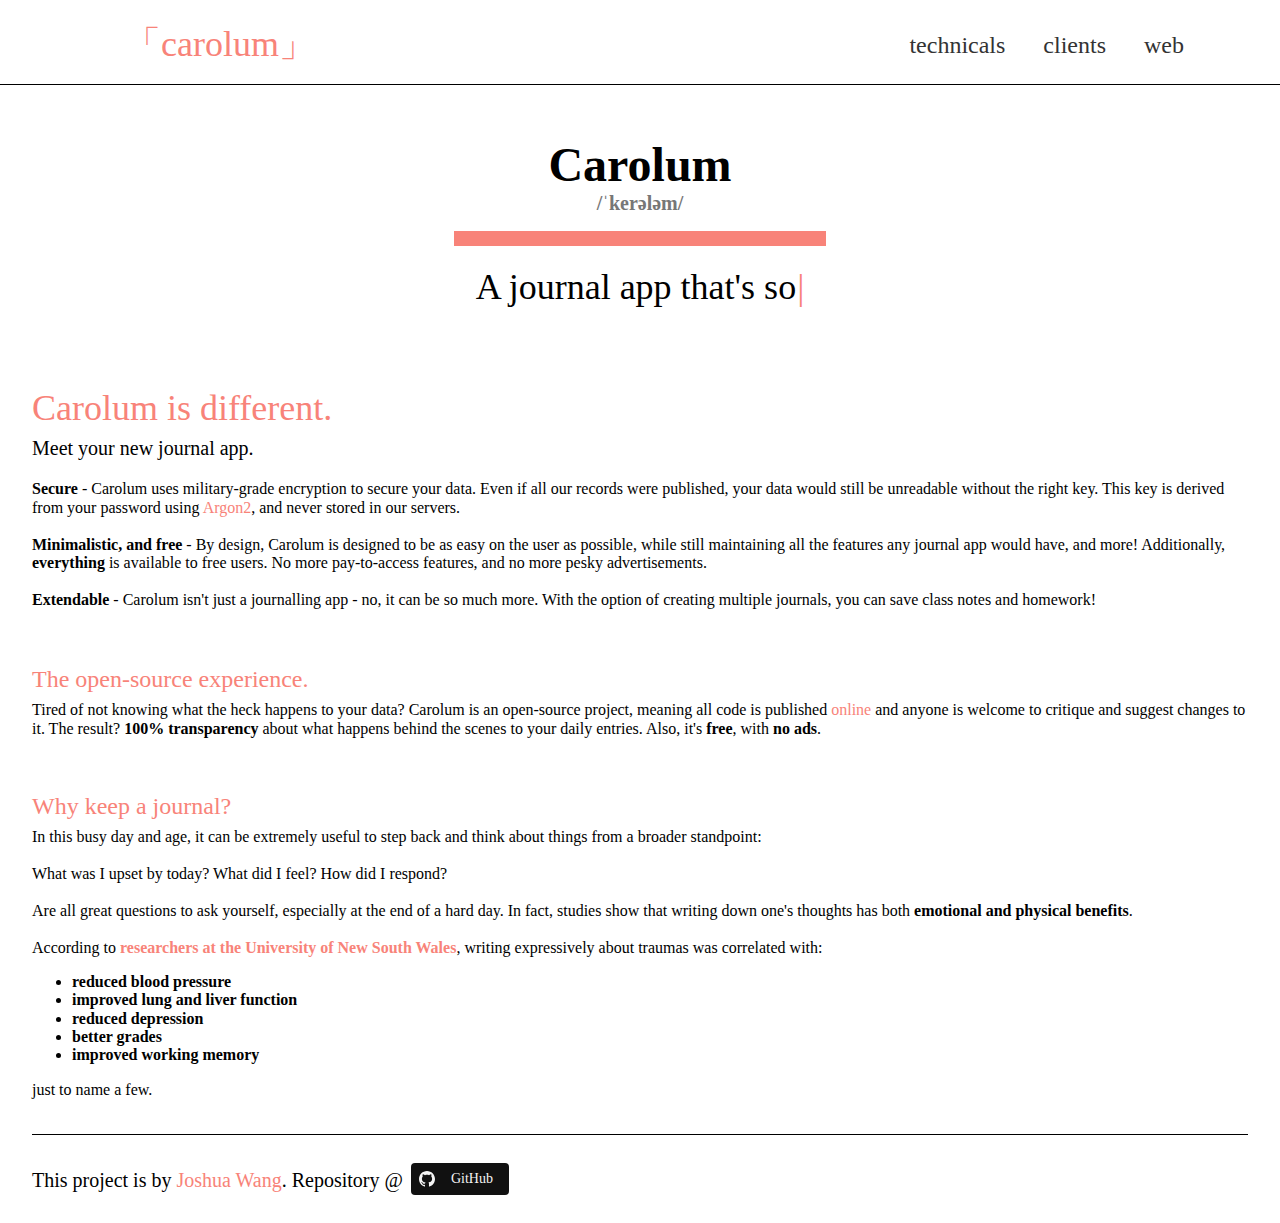
<file: index.html>
<!DOCTYPE html>
<html lang="en">
    <head>
        <meta name="viewport" content="width=device-width, initial-scale=1">
        
        <title>Carolum</title>
		
		<link rel="shortcut icon" href="/ico/128.ico" type="image/x-icon">
        
        <link rel="stylesheet" href="/css/tachyons.min.css">
        <link rel="stylesheet" href="/css/index.css">
        <link rel="stylesheet" href="/css/animate.min.css">
        
    </head>
    <body class="georgia">
        <header class="db w-100 mt2 mb0 ph3 pv3 bg-white f3 h3 bb dt">
            <nav class="db dt-l w-100 border-box ph5">
                <a class="db tc v-mid mid-gray link dim tc ora f2" href="/" id="carolum-carolum">
                    <span class="dib">&#12300;carolum&#12301;</span>
                </a>
                
                <div class="db dtc-l v-mid w-100 w-75-l tc tr-l mt2">
                    <a class="link dim dark-gray dib ph3 pv2" href="/technicals" id="carolum-tech">technicals</a>
                    <a class="link dim dark-gray dib ph3 pv2" href="/clients" id=carolum-int>clients</a>
                    <a class="link dim dark-gray dib ph3 pv2" href="https://web.carolum.xyz" target="_blank">web</a>
                </div>
            </nav>
        </header>
        
        <div class="tc w-100 relative bigboi">
            <h1 class="animated fadeIn f1 mb0">Carolum</h1>
            <h4 class="animated fadeIn f4 gray mt0 mb3">/ˈkerələm/</h4>
			<hr align="center"/>
            <h2 class="animated fadeIn f2 fw3 black mt2">A journal app that's <span id="carolum-desc"></span></h2>
        </div>
        
        <div class="fl mh4 bb">
            
            <div class="blurb">
                <h2 class="f2 fw3 ora mb1">Carolum is different.</h2>
				<p class="mt2 f4">Meet your new journal app.</p>
                <div class="fw5 mt2">
					<div class="desc mt2">
						<span><span class="b">Secure</span> - Carolum uses military-grade encryption to secure your data. Even if all our records were published, your data would still be unreadable without the right key. This key is derived from your password using <a class="link dim ora" href="https://github.com/P-H-C/phc-winner-argon2">Argon2</a>, and never stored in our servers.</span>
					</div>
					
					<br />
					
					
					<div class="desc">
						<span><span class="b">Minimalistic, and free</span> - By design, Carolum is designed to be as easy on the user as possible, while still maintaining all the features any journal app would have, and more! Additionally, <strong>everything</strong> is available to free users. No more pay-to-access features, and no more pesky advertisements.</span>
					</div>
					
					<br />
					
					<div class="desc">
						<span><span class="b">Extendable</span> - Carolum isn't just a journalling app - no, it can be so much more. With the option of creating multiple journals, you can save class notes and homework!</span>
					</div>
					
					<br />
				</div>
            </div>
            
			<br />
            
            <div class="blurb">
                <h2 class="f3 fw3 ora mb1">The open-source experience.</h2>
                <p class="fw5 mt2">Tired of not knowing what the heck happens to your data? Carolum is an open-source project, meaning all code is published <a class="link dim ora" href="https://github.com/carolum/carolum">online</a> and anyone is welcome to critique and suggest changes to it. The result? <strong>100% transparency</strong> about what happens behind the scenes to your daily entries. Also, it's <strong>free</strong>, with <strong>no ads</strong>.</p>
            </div>
            
            <br />
            
            <div class="blurb">
                <h2 class="f3 fw3 ora mb1">Why keep a journal?</h2>
                <p class="fw5 mt2">In this busy day and age, it can be extremely useful to step back and think about things from a broader standpoint:
                <br /><br />
                What was I upset by today? What did I feel? How did I respond?
                <br /><br />
                Are all great questions to ask yourself, especially at the end of a hard day. In fact, studies show that writing down one's thoughts has both <strong>emotional and physical benefits</strong>.
                <br /><br />
                According to <a class="link dim ora b" href="https://www.cambridge.org/core/journals/advances-in-psychiatric-treatment/article/emotional-and-physical-health-benefits-of-expressive-writing/ED2976A61F5DE56B46F07A1CE9EA9F9F">researchers at the University of New South Wales</a>, writing expressively about traumas was correlated with:</p>
                <ul style="font-weight:bold;">
                    <li>reduced blood pressure</li>
                    <li>improved lung and liver function</li>
                    <li>reduced depression</li>
                    <li>better grades</li>
                    <li>improved working memory</li>
                </ul>
                
                <p class="fw5">
					just to name a few.
				</p>
            </div>
            
            <br />
        </div>
        
        <br />
        
        <footer class="fl mh4">
            <p class="f4">This project is by <a class="link dim ora" href="https://github.com/joshdabosh">Joshua Wang</a>. Repository @<a class="no-underline near-white bg-animate bg-near-black hover-bg-gray inline-flex items-center ma2 tc br2 pa2" href="https://github.com/carolum" title="GitHub"><svg class="dib h1 w1" fill="currentColor" xmlns="http://www.w3.org/2000/svg" viewBox="0 0 16 16" fill-rule="evenodd" clip-rule="evenodd" stroke-linejoin="round" stroke-miterlimit="1.414"><path d="M8 0C3.58 0 0 3.582 0 8c0 3.535 2.292 6.533 5.47 7.59.4.075.547-.172.547-.385 0-.19-.007-.693-.01-1.36-2.226.483-2.695-1.073-2.695-1.073-.364-.924-.89-1.17-.89-1.17-.725-.496.056-.486.056-.486.803.056 1.225.824 1.225.824.714 1.223 1.873.87 2.33.665.072-.517.278-.87.507-1.07-1.777-.2-3.644-.888-3.644-3.953 0-.873.31-1.587.823-2.147-.083-.202-.358-1.015.077-2.117 0 0 .672-.215 2.2.82.638-.178 1.323-.266 2.003-.27.68.004 1.364.092 2.003.27 1.527-1.035 2.198-.82 2.198-.82.437 1.102.163 1.915.08 2.117.513.56.823 1.274.823 2.147 0 3.073-1.87 3.75-3.653 3.947.287.246.543.735.543 1.48 0 1.07-.01 1.933-.01 2.195 0 .215.144.463.55.385C13.71 14.53 16 11.534 16 8c0-4.418-3.582-8-8-8"/></svg><span class="f6 ml3 pr2">GitHub</span>
            </a></p>
        </footer>
        
        <script src="/js/jquery.min.js"></script>
        <script src="/js/typewriter.js"></script>
        <script src="/js/index.js"></script>
    </body>
</html>
</file>
<file: css/index.css>
header {
    height: auto;
    z-index: 999;
}

.ora, .Typewriter__cursor {
    color: #F88379;
}

.bigboi{
	padding: 20px;
}

.bigboi hr{
	display: block;
	height: 1px;
	width: 30%;
    border: 0;
	border-top: 15px solid #f88379;
	margin: 0 auto;
	margin-bottom: 20px;
}
</file>
